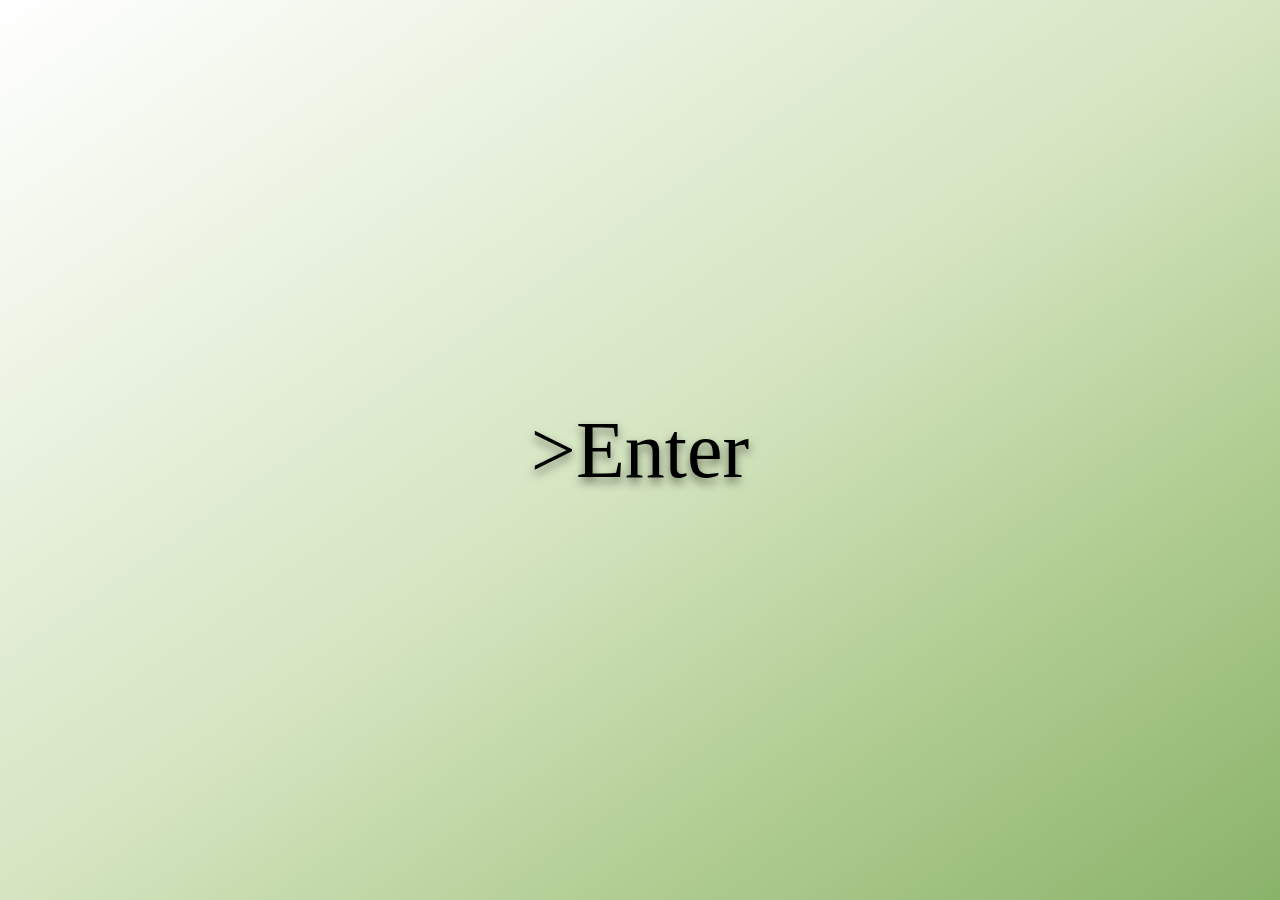
<file: index.html>
<!DOCTYPE html>
<html lang="en">
<head>
    <link rel="stylesheet" href="./introstyle_version_2.css">
    <script src="./recipe_java.js" defer></script>
    <meta charset="UTF-8">
    <meta name="viewport" content="width=device-width, initial-scale=1.0">
    <title>Homepage</title>
</head>
<body>
    <div class="background"></div>
    <div class="bubbles"></div>
    <button id="enter_button">>Enter</button>
    <div class="post_button" style="display:none">

        <h1 id="main_heading">Sam's Favourite Recipes Book</h1>
        <p id="text_intro"><em>Below, you will find the links to some of the quick, cheap and easy meals that I have lived on as a graduate starting out in London!</em></p>
        <p id="welcome_message"><em>I hope you enjoy!!</em></p>

        <div class ="recipe_links" style="width: 225px;" >
            <span><img src="./assets/final_chickpea_curry.jpeg" alt="final_chickpea_curry" height="150" width="225" ><br/>
            <strong><a href="recipe_sites/chickpea_curry_site.html" target="_blank" rel="noopener noreferrer">South East Asian Inspired Chickpea Curry</a></strong>
            <!-- https://www.hellofresh.co.uk/recipes/south-east-asian-inspired-chickpea-curry-61ed50035f167e55f0380335 --></span>
            <span><img src="./assets/final_thai_pork.jpeg" alt="final_thai_pork" height="150" width="225"><br/>
            <strong><a href="recipe_sites/thai_pork_site.html" target="_blank" rel="noopener noreferrer">Thai Style Pork Rice Bowl</a> </strong>
            <!-- https://www.hellofresh.co.uk/recipes/thai-style-pork-rice-bowl-5feb63f527c560013957dd24 --></span>
            <span><img src="./assets/final_veg_kottu.jpg" alt="final_veg_kothu" height="150" width="225"><br/>
            <strong><a href="recipe_sites/veg_kottu_site.html" target="_blank" rel="noopener noreferrer">Vegetarian Kothu</a> </strong>
            <!-- https://www.allrecipes.com/recipe/254740/vegetable-kottu-roti/ --></span>
        </div>
    </div>
</body>
</html>
</file>
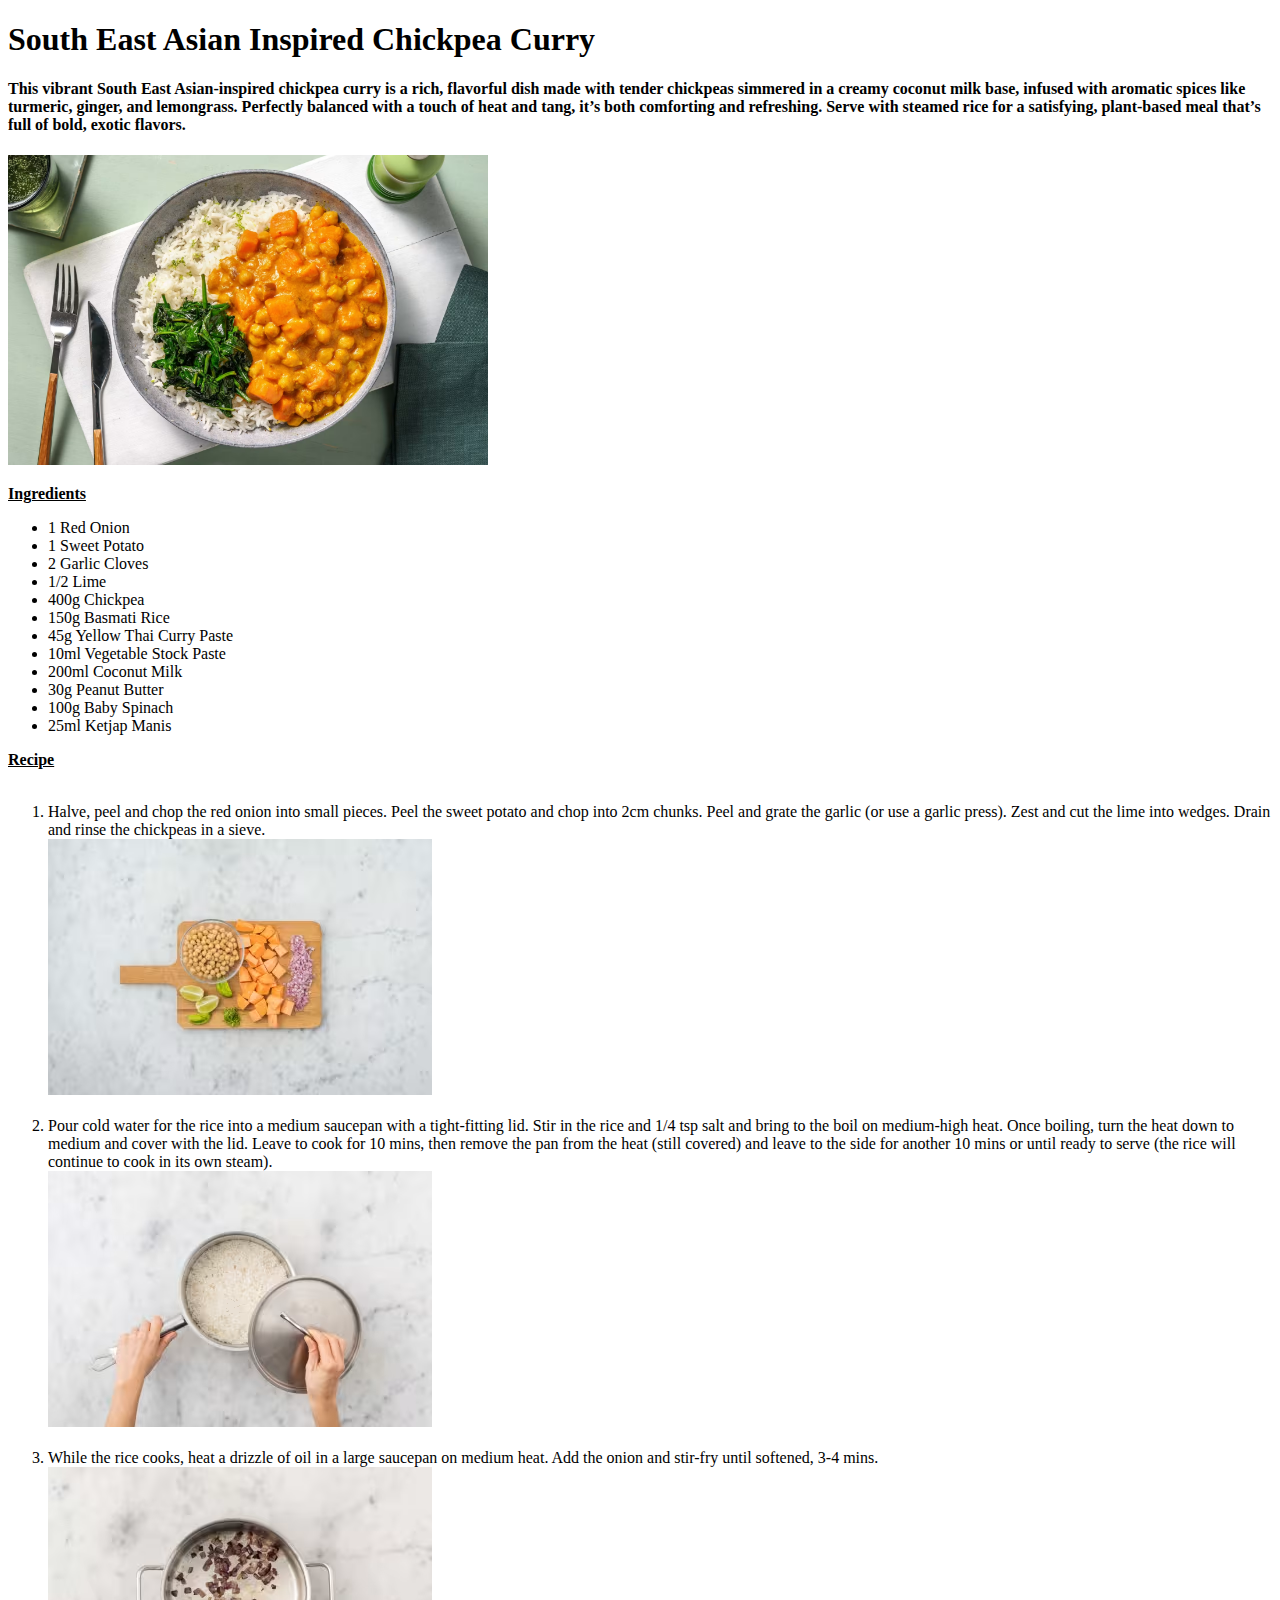
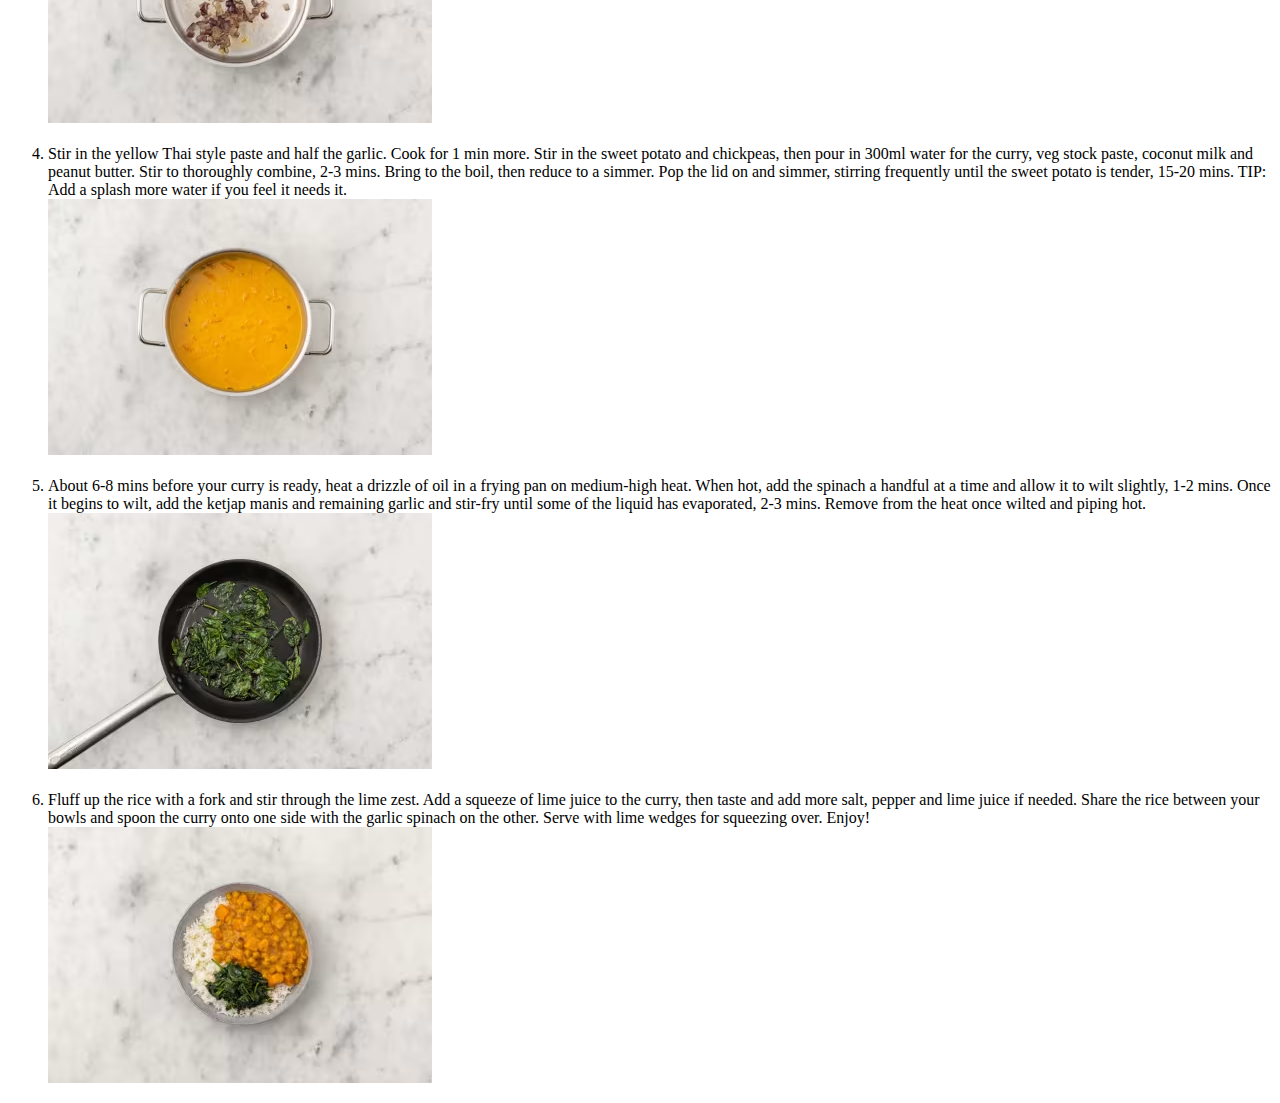
<file: recipe_sites/chickpea_curry.html>
<!DOCTYPE html>
<html lang="en">
<head>
    <meta charset="UTF-8">
    <meta name="viewport" content="width=device-width, initial-scale=1.0">
    <title>South East Asian Inspired Chickpea Curry</title>
</head>
<body>
    <p><h1>South East Asian Inspired Chickpea Curry</h1></p>
    <p><h4>This vibrant South East Asian-inspired chickpea curry is a rich, flavorful dish made with tender chickpeas simmered in a creamy coconut milk base, infused with aromatic spices like turmeric, ginger, and lemongrass. Perfectly balanced with a touch of heat and tang, it’s both comforting and refreshing. Serve with steamed rice for a satisfying, plant-based meal that’s full of bold, exotic flavors.</h4></p>

    <img src="../assets/final_chickpea_curry.jpeg" alt="final_chickpea_curry" height="310" width="480">


    <!-- Ingredients list -->
    <p><u><strong>Ingredients</strong></u></p>
    <ul>
        <li>1 Red Onion</li>
        <li>1 Sweet Potato</li>
        <li>2 Garlic Cloves</li>
        <li>1/2 Lime</li>
        <li>400g Chickpea</li>
        <li>150g Basmati Rice</li>
        <li>45g Yellow Thai Curry Paste</li>
        <li>10ml Vegetable Stock Paste</li>
        <li>200ml Coconut Milk</li>
        <li>30g Peanut Butter</li>
        <li>100g Baby Spinach</li>
        <li>25ml Ketjap Manis</li>
    </ul>

    <!-- Recipe steps -->
    <p><u><strong>Recipe</strong></u></p>

    <ol>
        <br><li>Halve, peel and chop the red onion into small pieces. Peel the sweet potato and chop into 2cm chunks. Peel and grate the garlic (or use a garlic press). Zest and cut the lime into wedges. Drain and rinse the chickpeas in a sieve.</li>
        <img src="../assets/chickpea_curry_step_1.jpeg" alt="Chickpea Step 1"></br>
        <br><li>Pour cold water for the rice into a medium saucepan with a tight-fitting lid. Stir in the rice and 1/4 tsp salt and bring to the boil on medium-high heat. Once boiling, turn the heat down to medium and cover with the lid. Leave to cook for 10 mins, then remove the pan from the heat (still covered) and leave to the side for another 10 mins or until ready to serve (the rice will continue to cook in its own steam).</li>
        <img src="../assets/chickpea_curry_step_2.jpeg" alt="Chickpea Step 2"></br>
        <br><li>While the rice cooks, heat a drizzle of oil in a large saucepan on medium heat. Add the onion and stir-fry until softened, 3-4 mins.</li>
        <img src="../assets/chickpea_curry_step_3.jpeg" alt="Chickpea Step 3"></br>
        <br><li>Stir in the yellow Thai style paste and half the garlic. Cook for 1 min more. Stir in the sweet potato and chickpeas, then pour in 300ml water for the curry, veg stock paste, coconut milk and peanut butter. Stir to thoroughly combine, 2-3 mins. Bring to the boil, then reduce to a simmer. Pop the lid on and simmer, stirring frequently until the sweet potato is tender, 15-20 mins. TIP: Add a splash more water if you feel it needs it.</li>
        <img src="../assets/chickpea_curry_step_4.jpeg" alt="Chickpea Step 4"></br>
        <br><li>About 6-8 mins before your curry is ready, heat a drizzle of oil in a frying pan on medium-high heat. When hot, add the spinach a handful at a time and allow it to wilt slightly, 1-2 mins. Once it begins to wilt, add the ketjap manis and remaining garlic and stir-fry until some of the liquid has evaporated, 2-3 mins. Remove from the heat once wilted and piping hot.</li>
        <img src="../assets/chickpea_curry_step_5.jpeg" alt="Chickpea Step 5"></br>
        <br><li>Fluff up the rice with a fork and stir through the lime zest. Add a squeeze of lime juice to the curry, then taste and add more salt, pepper and lime juice if needed. Share the rice between your bowls and spoon the curry onto one side with the garlic spinach on the other. Serve with lime wedges for squeezing over. Enjoy!</li>
        <img src="../assets/chickpea_curry_step_6.jpeg" alt="Chickpea Step 6"></br>
    </ol>

</body>
</html>
</file>
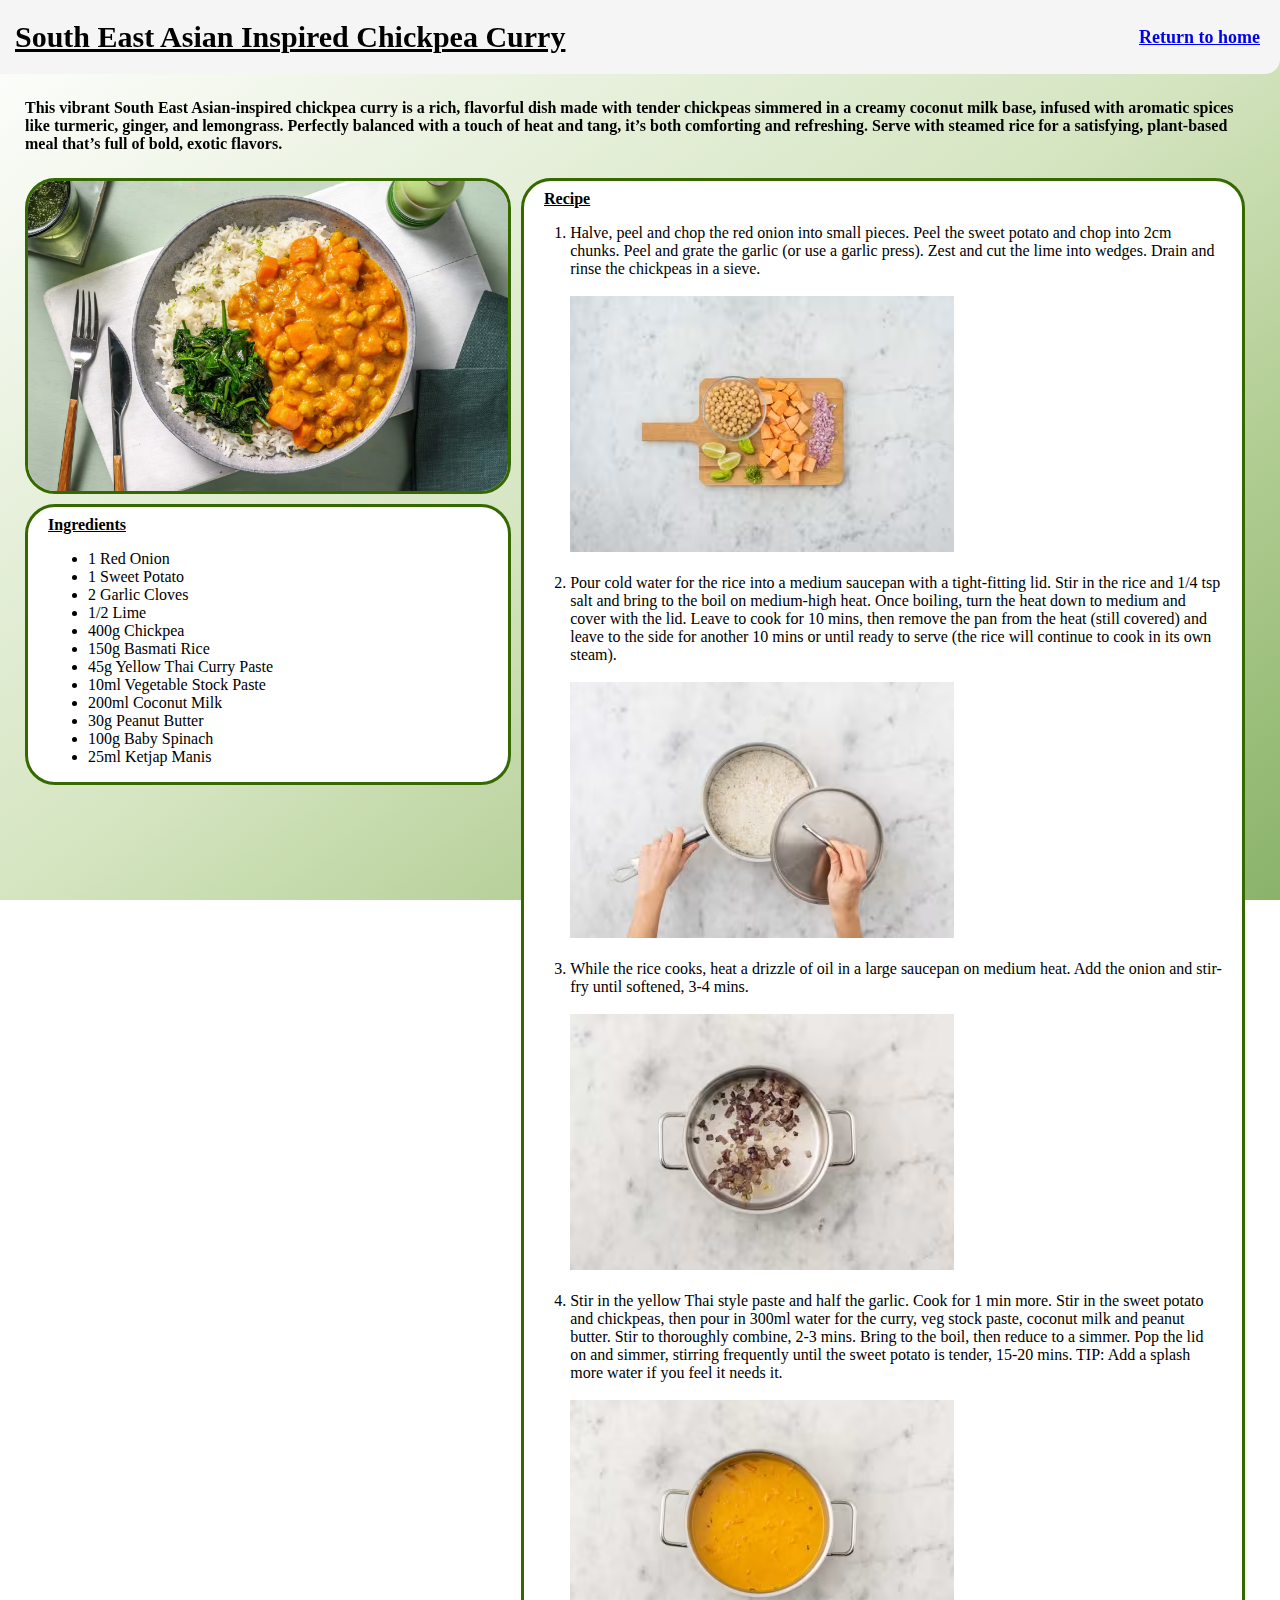
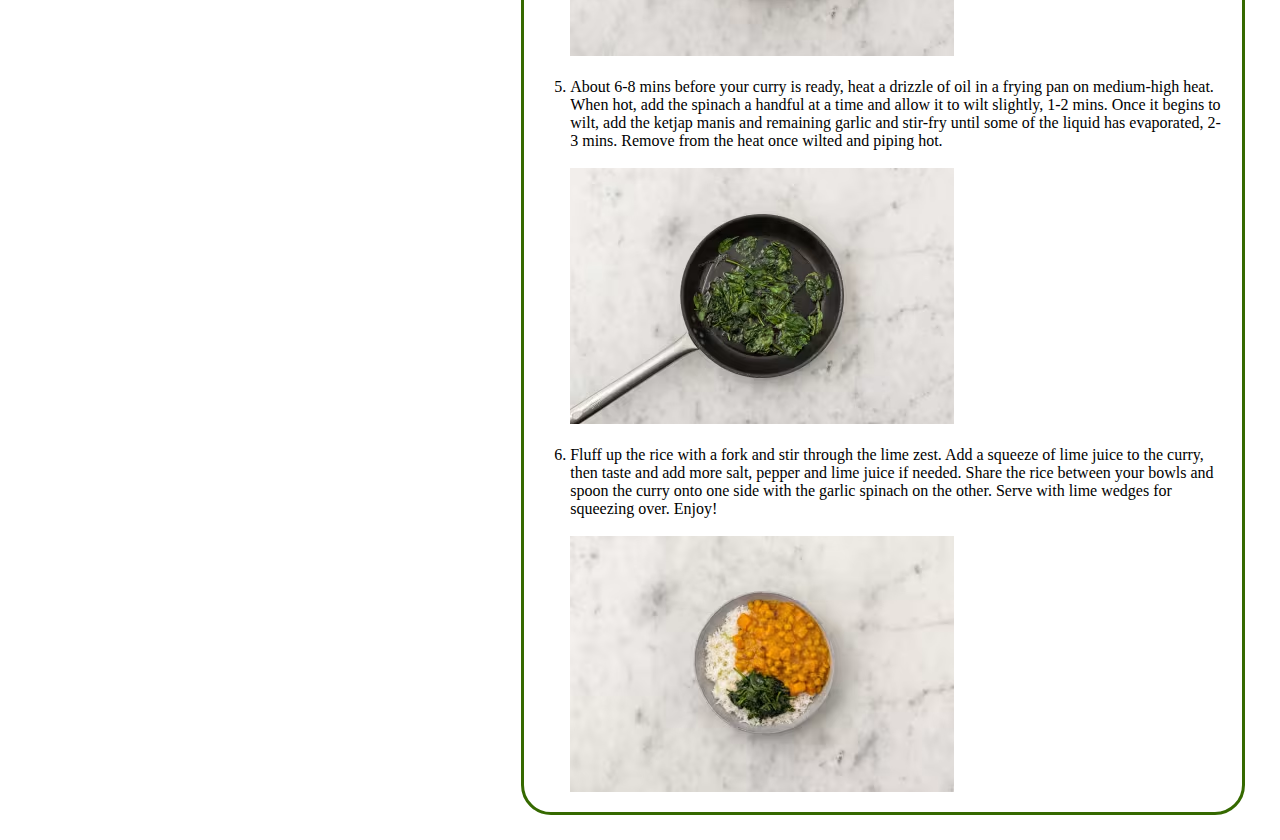
<file: recipe_sites/chickpea_curry_site.html>
<!DOCTYPE html>
<html lang="en">
<head>
    <link rel="stylesheet" href="../introstyle.css">
    <script src="../recipe_java.js"></script>
    <meta charset="UTF-8">
    <meta name="viewport" content="width=device-width, initial-scale=1.0">
    <title>South East Asian Inspired Chickpea Curry</title>
</head>
<body>
 
    <div class="background"></div>    
 
    <div class="main_recipe_title">
        <span>South East Asian Inspired Chickpea Curry</span>
        <a id="home_button" href="../index.html" target="_blank" rel="noopener noreferrer">Return to home</a>
    </div>

    <h4 style="margin: 25px;">This vibrant South East Asian-inspired chickpea curry is a rich, flavorful dish made with tender chickpeas simmered in a creamy coconut milk base, infused with aromatic spices like turmeric, ginger, and lemongrass. Perfectly balanced with a touch of heat and tang, it’s both comforting and refreshing. Serve with steamed rice for a satisfying, plant-based meal that’s full of bold, exotic flavors.</h4>

    <div class="main_body">
        <div class="left_column">
        <img id="final_photo" src="../assets/final_chickpea_curry.jpeg" alt="final_chickpea_curry">

        <!-- Ingredients list -->
        <div class="ingredients_list">
                <span><u><strong>Ingredients</strong></u></span>
                <ul>
                    <li>1 Red Onion</li>
                    <li>1 Sweet Potato</li>
                    <li>2 Garlic Cloves</li>
                    <li>1/2 Lime</li>
                    <li>400g Chickpea</li>
                    <li>150g Basmati Rice</li>
                    <li>45g Yellow Thai Curry Paste</li>
                    <li>10ml Vegetable Stock Paste</li>
                    <li>200ml Coconut Milk</li>
                    <li>30g Peanut Butter</li>
                    <li>100g Baby Spinach</li>
                    <li>25ml Ketjap Manis</li>
                </ul>
            </div>
        </div>
        
        <!-- Recipe steps -->
        <div class="recipe_steps">
            <span style="text-decoration-line: underline; font-weight: bold;">Recipe</span>

            <ol>
                <br><li>Halve, peel and chop the red onion into small pieces. Peel the sweet potato and chop into 2cm chunks. Peel and grate the garlic (or use a garlic press). Zest and cut the lime into wedges. Drain and rinse the chickpeas in a sieve.
                <br><br><img src="../assets/chickpea_curry_step_1.jpeg" alt="Chickpea Step 1"></li>
                <br><li>Pour cold water for the rice into a medium saucepan with a tight-fitting lid. Stir in the rice and 1/4 tsp salt and bring to the boil on medium-high heat. Once boiling, turn the heat down to medium and cover with the lid. Leave to cook for 10 mins, then remove the pan from the heat (still covered) and leave to the side for another 10 mins or until ready to serve (the rice will continue to cook in its own steam).
                <br><br><img src="../assets/chickpea_curry_step_2.jpeg" alt="Chickpea Step 2"></li>
                <br><li>While the rice cooks, heat a drizzle of oil in a large saucepan on medium heat. Add the onion and stir-fry until softened, 3-4 mins.
                <br><br><img src="../assets/chickpea_curry_step_3.jpeg" alt="Chickpea Step 3"></li>
                <br><li>Stir in the yellow Thai style paste and half the garlic. Cook for 1 min more. Stir in the sweet potato and chickpeas, then pour in 300ml water for the curry, veg stock paste, coconut milk and peanut butter. Stir to thoroughly combine, 2-3 mins. Bring to the boil, then reduce to a simmer. Pop the lid on and simmer, stirring frequently until the sweet potato is tender, 15-20 mins. TIP: Add a splash more water if you feel it needs it.
                <br><br><img src="../assets/chickpea_curry_step_4.jpeg" alt="Chickpea Step 4"></li>
                <br><li>About 6-8 mins before your curry is ready, heat a drizzle of oil in a frying pan on medium-high heat. When hot, add the spinach a handful at a time and allow it to wilt slightly, 1-2 mins. Once it begins to wilt, add the ketjap manis and remaining garlic and stir-fry until some of the liquid has evaporated, 2-3 mins. Remove from the heat once wilted and piping hot.
                <br><br><img src="../assets/chickpea_curry_step_5.jpeg" alt="Chickpea Step 5"></li>
                <br><li>Fluff up the rice with a fork and stir through the lime zest. Add a squeeze of lime juice to the curry, then taste and add more salt, pepper and lime juice if needed. Share the rice between your bowls and spoon the curry onto one side with the garlic spinach on the other. Serve with lime wedges for squeezing over. Enjoy!
                <br><br><img src="../assets/chickpea_curry_step_6.jpeg" alt="Chickpea Step 6"></li>
            </ol>
        </div>



</div>
</body>
</html>
</file>
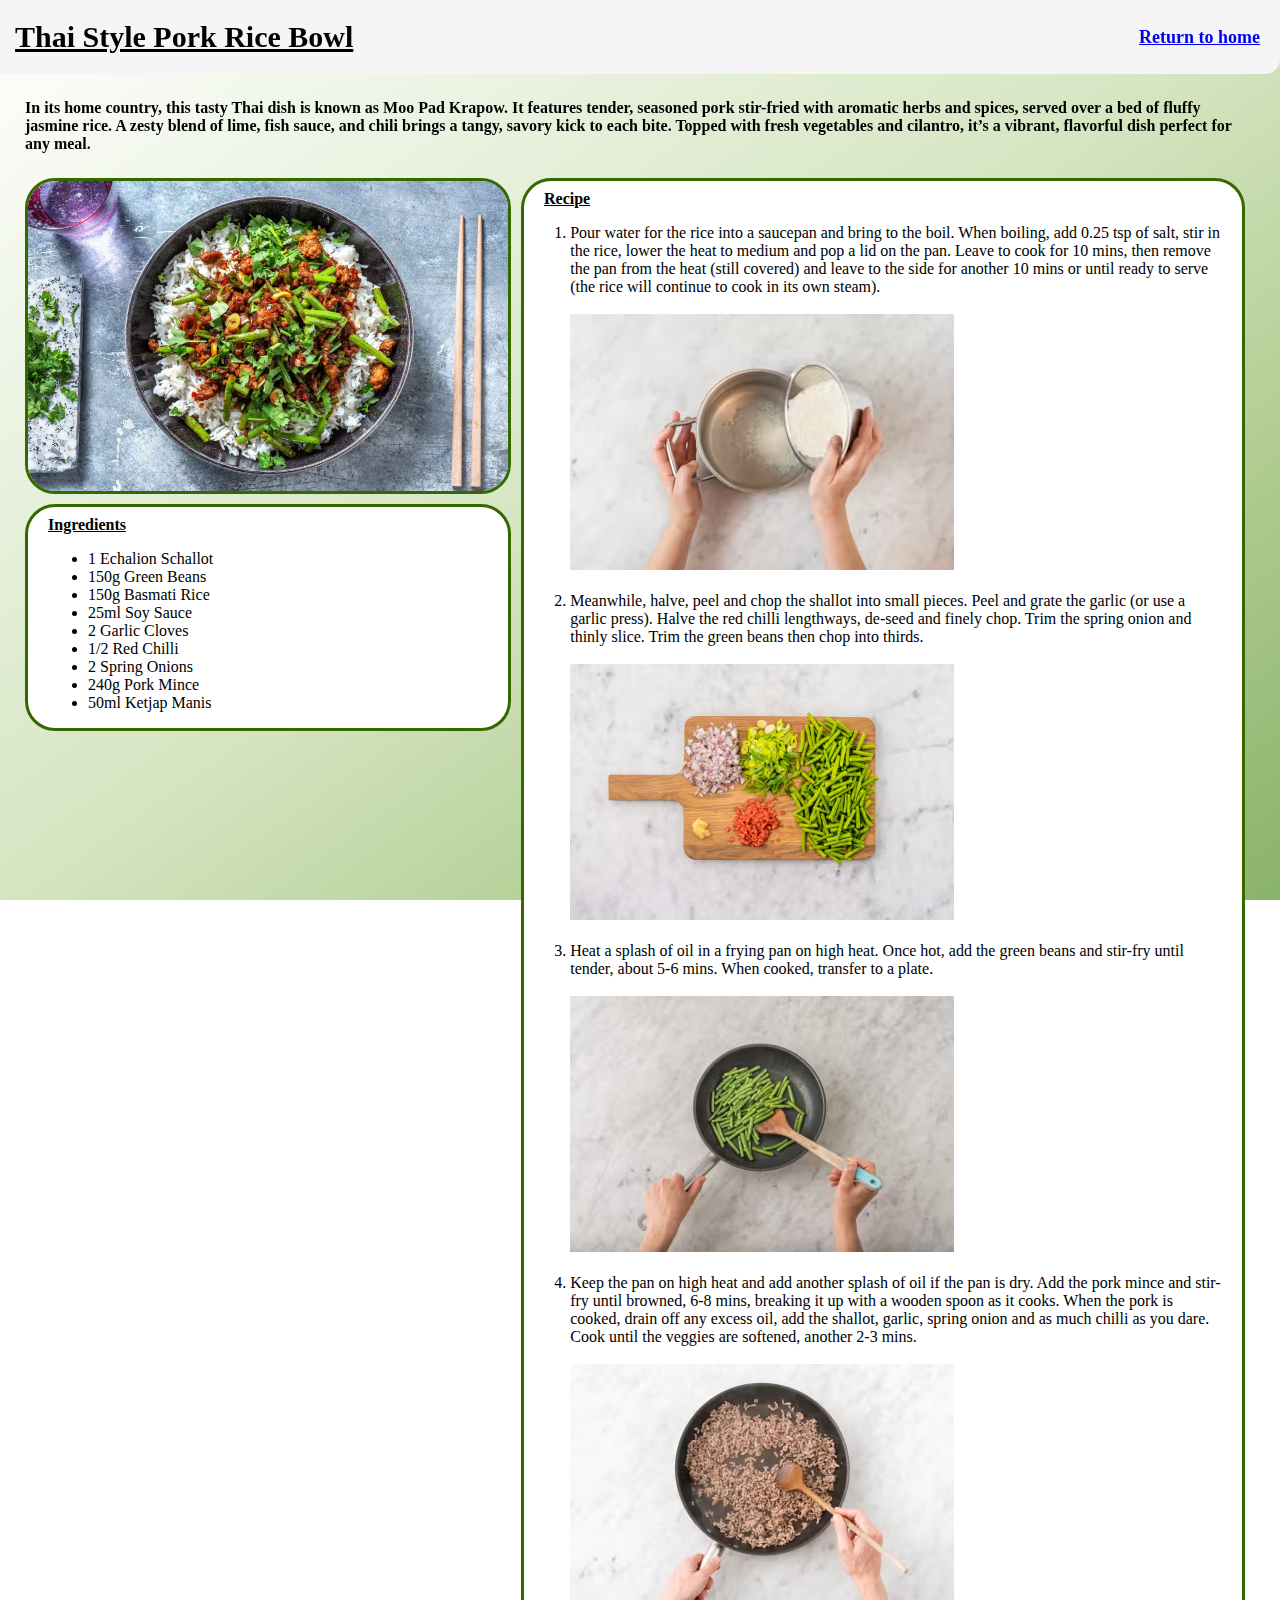
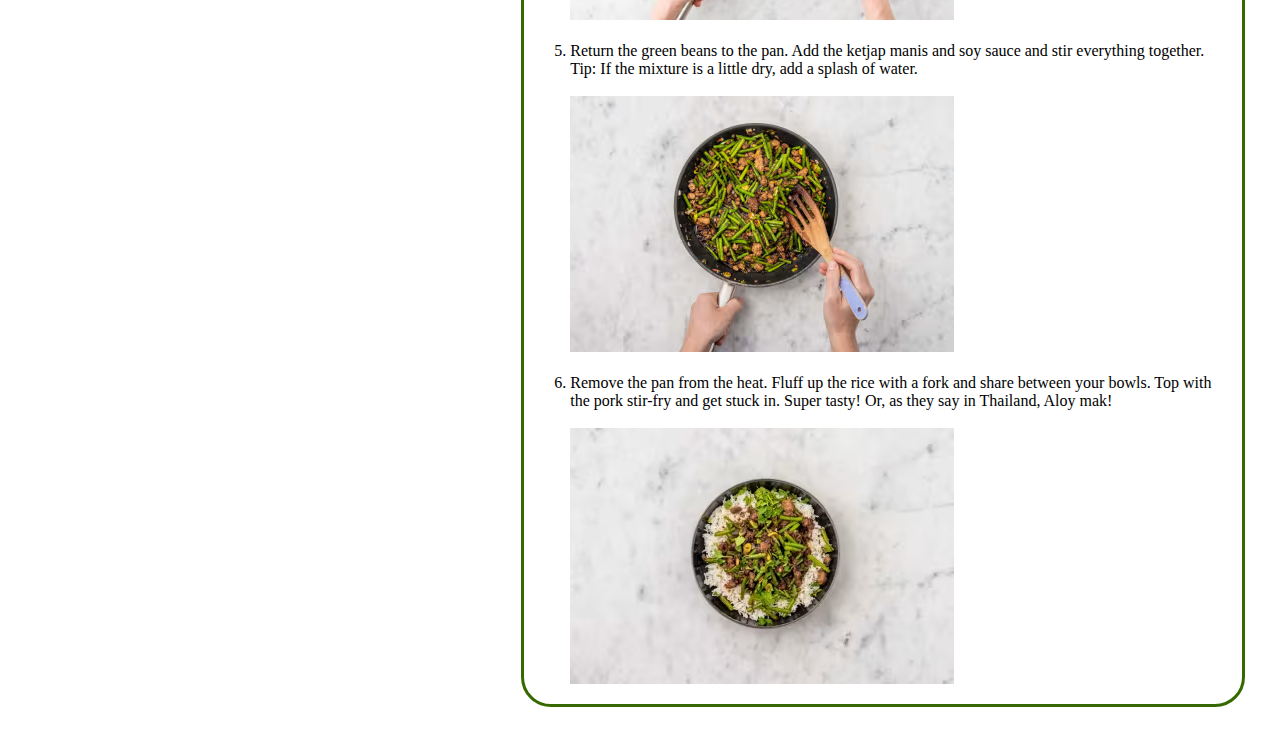
<file: recipe_sites/thai_pork_site.html>
<!DOCTYPE html>
<html lang="en">
<head>
    <link rel="stylesheet" href="../introstyle.css">
    <script src="../recipe_java.js"></script>
    <meta charset="UTF-8">
    <meta name="viewport" content="width=device-width, initial-scale=1.0">
    <title>Thai Style Pork Rice Bowl</title>
</head>
<body>
    
    <div class="background"></div>

    <div class="main_recipe_title">
        <span>Thai Style Pork Rice Bowl</span>
        <a id="home_button" href="../index.html" target="_blank" rel="noopener noreferrer">Return to home</a>
    </div>
    
    <h4 style="margin: 25px;">In its home country, this tasty Thai dish is known as Moo Pad Krapow. It features tender, seasoned pork stir-fried with aromatic herbs and spices, served over a bed of fluffy jasmine rice. A zesty blend of lime, fish sauce, and chili brings a tangy, savory kick to each bite. Topped with fresh vegetables and cilantro, it’s a vibrant, flavorful dish perfect for any meal.</h4>

    <div class="main_body">
        <div class="left_column">    
            <img id="final_photo" src="../assets/final_thai_pork.jpeg" alt="final_thai_pork" height="310" width="480">


            <!-- Ingredients list -->
            <div class="ingredients_list">
                <span><u><strong>Ingredients</strong></u></span>
                <ul>
                    <li>1 Echalion Schallot</li>
                    <li>150g Green Beans</li>
                    <li>150g Basmati Rice</li>
                    <li>25ml Soy Sauce</li>
                    <li>2 Garlic Cloves</li>
                    <li>1/2 Red Chilli</li>
                    <li>2 Spring Onions</li>
                    <li>240g Pork Mince</li>
                    <li>50ml Ketjap Manis</li>
                </ul>
            </div>
        </div>

        <!-- Recipe steps -->
        <div class="recipe_steps">
            <span style="text-decoration-line: underline; font-weight: bold;">Recipe</span>

        <ol>
            <br><li>Pour water for the rice into a saucepan and bring to the boil. When boiling, add 0.25 tsp of salt, stir in the rice, lower the heat to medium and pop a lid on the pan. Leave to cook for 10 mins, then remove the pan from the heat (still covered) and leave to the side for another 10 mins or until ready to serve (the rice will continue to cook in its own steam).
            <br><br><img src="../assets/thai_pork_step_1.jpeg" alt="Thai Pork Step 1"></li>
            <br><li>Meanwhile, halve, peel and chop the shallot into small pieces. Peel and grate the garlic (or use a garlic press). Halve the red chilli lengthways, de-seed and finely chop. Trim the spring onion and thinly slice. Trim the green beans then chop into thirds.
            <br><br><img src="../assets/thai_pork_step_2.jpeg" alt="Thai Pork Step 2"></li>
            <br><li>Heat a splash of oil in a frying pan on high heat. Once hot, add the green beans and stir-fry until tender, about 5-6 mins. When cooked, transfer to a plate.
            <br><br><img src="../assets/thai_pork_step_3.jpeg" alt="Thai Pork Step 3"></li>
            <br><li>Keep the pan on high heat and add another splash of oil if the pan is dry. Add the pork mince and stir-fry until browned, 6-8 mins, breaking it up with a wooden spoon as it cooks. When the pork is cooked, drain off any excess oil, add the shallot, garlic, spring onion and as much chilli as you dare. Cook until the veggies are softened, another 2-3 mins.
            <br><br><img src="../assets/thai_pork_step_4.jpeg" alt="Thai Pork Step 4"></li>
            <br><li>Return the green beans to the pan. Add the ketjap manis and soy sauce and stir everything together. Tip: If the mixture is a little dry, add a splash of water.
            <br><br><img src="../assets/thai_pork_step_5.jpeg" alt="Thai Pork Step 5"></li>
            <br><li>Remove the pan from the heat. Fluff up the rice with a fork and share between your bowls. Top with the pork stir-fry and get stuck in. Super tasty! Or, as they say in Thailand, Aloy mak!
            <br><br><img src="../assets/thai_pork_step_6.jpeg" alt="Thai Pork Step 6"></li>
        </ol>
    </div>

</body>
</html>
</file>
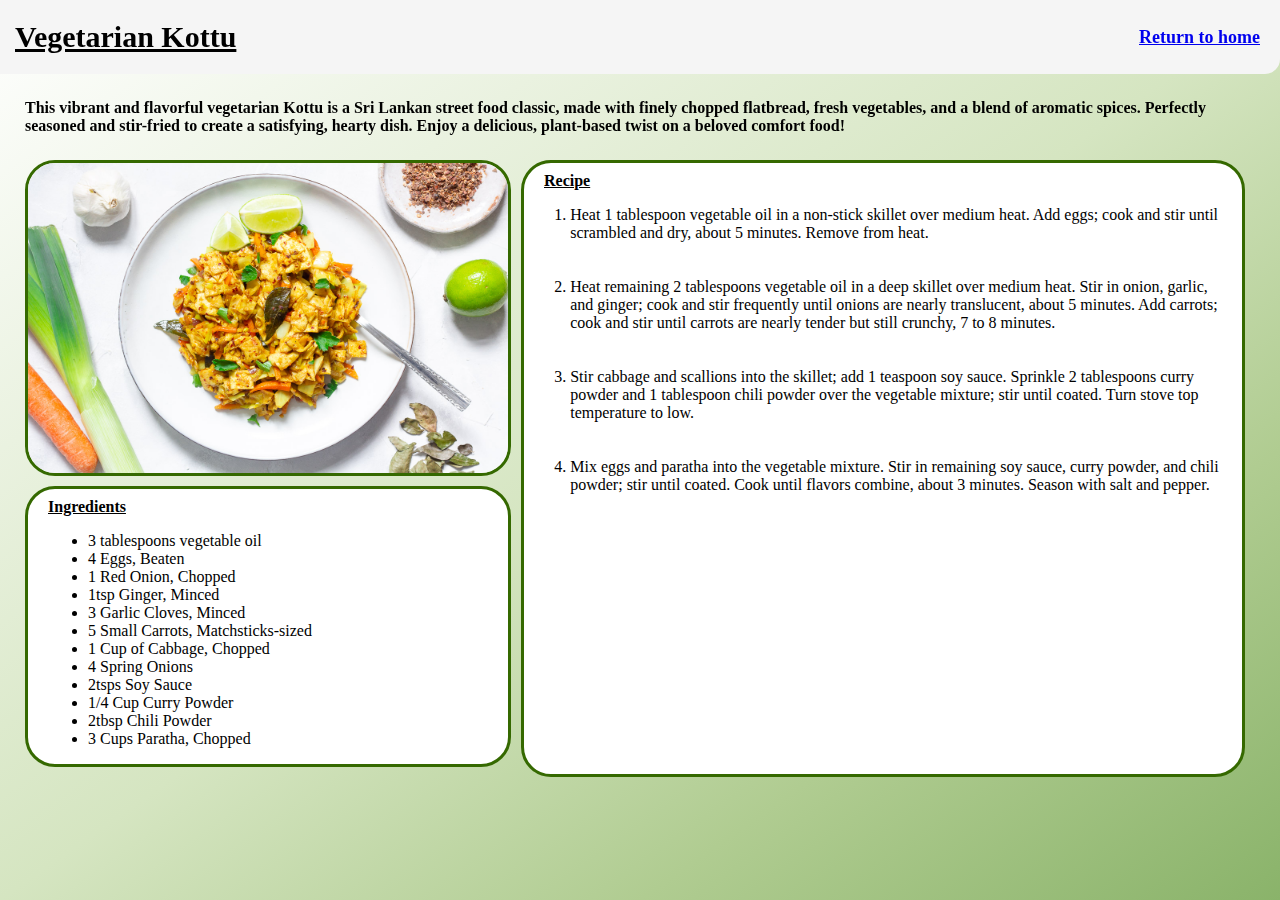
<file: recipe_sites/veg_kottu_site.html>
<!DOCTYPE html>
<html lang="en">
<head>
    <link rel="stylesheet" href="../introstyle.css">
    <script src="../recipe_java.js"></script>
    <meta charset="UTF-8">
    <meta name="viewport" content="width=device-width, initial-scale=1.0">
    <title>Vegetarian Kottu</title>
</head>
<body>

    <div class="background"></div>    

    <div class="main_recipe_title">
        <span>Vegetarian Kottu</span>
        <a id="home_button" href="../index.html" target="_blank" rel="noopener noreferrer">Return to home</a>
    </div>

    <h4 style="margin: 25px;">This vibrant and flavorful vegetarian Kottu is a Sri Lankan street food classic, made with finely chopped flatbread, fresh vegetables, and a blend of aromatic spices. Perfectly seasoned and stir-fried to create a satisfying, hearty dish. Enjoy a delicious, plant-based twist on a beloved comfort food!</h4>

    <div class="main_body">
        <div class="left_column">
            <img id="final_photo" src="../assets/final_veg_kottu.jpg" alt="final_veg_kottu" height="310" width="480">

            <!-- Ingredients list -->
            <div class="ingredients_list">
                <span><u><strong>Ingredients</strong></u></span>
                <ul>
                    <li>3 tablespoons vegetable oil</li>
                    <li>4 Eggs, Beaten</li>
                    <li>1 Red Onion, Chopped</li>
                    <li>1tsp Ginger, Minced</li>
                    <li>3 Garlic Cloves, Minced</li>
                    <li>5 Small Carrots, Matchsticks-sized</li>
                    <li>1 Cup of Cabbage, Chopped</li>
                    <li>4 Spring Onions</li>
                    <li>2tsps Soy Sauce</li>
                    <li>1/4 Cup Curry Powder</li>
                    <li>2tbsp Chili Powder</li>
                    <li>3 Cups Paratha, Chopped</li>
                </ul>
            </div>
        </div>

    <!-- Recipe steps -->
        <div class="recipe_steps">
            <span style="text-decoration-line: underline; font-weight: bold;">Recipe</span>

    <ol>
        <br><li>Heat 1 tablespoon vegetable oil in a non-stick skillet over medium heat. Add eggs; cook and stir until scrambled and dry, about 5 minutes. Remove from heat. </li><br>
        <br><li>Heat remaining 2 tablespoons vegetable oil in a deep skillet over medium heat. Stir in onion, garlic, and ginger; cook and stir frequently until onions are nearly translucent, about 5 minutes. Add carrots; cook and stir until carrots are nearly tender but still crunchy, 7 to 8 minutes.</li><br>
        <br><li>Stir cabbage and scallions into the skillet; add 1 teaspoon soy sauce. Sprinkle 2 tablespoons curry powder and 1 tablespoon chili powder over the vegetable mixture; stir until coated. Turn stove top temperature to low.</li><br>
        <br><li>Mix eggs and paratha into the vegetable mixture. Stir in remaining soy sauce, curry powder, and chili powder; stir until coated. Cook until flavors combine, about 3 minutes. Season with salt and pepper.</li><br>
    </ol>
    </div>

</body>
</html>
</file>
<file: introstyle_version_2.css>
body {
    height: 100vh;
    margin: 0;
    justify-content: center;
    display: flex;
}

.background {
    margin: 0px;
    padding: 0px;
    position: fixed;
    z-index: -1;
    top: 0;
    left: 0;    
    width: 100%;
    height: 100%;
    background: linear-gradient(to bottom right, #ffffff, #eaf2e0, #d5e5c1, #b0cc91, #8ab36a, #5d8d2f, #356900);
    background-size: 150% 150%;
    animation: pulsingBackground 10s steps(10000)infinite;
}

/* Enter Button Section */
#enter_button {
    height: auto;   
    width: auto;
    font-size: 500%;
    color: rgb(0, 0, 0);
    font-family: 'Lucida Console',Garamond;
    text-shadow: 0px 5px 10px rgb(0,0,0,0.5);
    border: 0;
    background: none;
    display: flex;
    height: 100%;
    justify-content: center;
    align-items: center;
    cursor:pointer;
    transition: transform 0.3s ease, color 0.6s ease;
}

#enter_button:hover {
    color: #00000078;
    transform: scale(1.08);
    text-shadow: 0 7px 15px rgba(0, 0, 0, 0.8);
    transition: transform 0.6s ease, color 0.6s ease;
}

#enter_button.animate_enter_button {
    text-shadow: 0 3px 7px rgba(0, 0, 0, 0.5);    
    animation: shrinkAndGrow 0.5s ease;
}

@keyframes shrinkAndGrow {
    0% {
        transform: scale(1);
    }
    50% {
        transform: scale(0.9);
        color: rgb(0, 0, 0);
    }
    100% {
        transform: scale(1);
        color: transparent;
        text-shadow: none;
    }
}

@keyframes pulsingBackground {
    0%, 100% { background-position: 0% 0%; }
    50% { background-position: 100% 100%; }
  }

/* Intro Context Animations */
.post_button {
    color: transparent;
    margin: 0px;
    height: auto;
    width: auto;
}

#main_heading.enter_screen {
    animation: fadeIn 1s ease-in forwards;
}

#text_intro.enter_screen {
    animation: fadeIn 1s ease-in forwards;
}

#welcome_message.enter_screen {
    animation: fadeIn 1s ease-in forwards;
}

@keyframes fadeIn {
    0% {
        color: transparent;
    }
    100% {
        color: black;
        transform-origin: top;
        transform: translateY(10px)
    }
}

/* Link Table Formatting */

.recipe_links {
    display: flex;url(recipe_sites/chickpea_curry_site.html)
    justify-content: space-evenly;
    gap: 20px;
    opacity: 0;
}

.recipe_links.img_enter_screen {
    animation: recipeLinksFadeIn 1s ease-in forwards;
}

@keyframes recipeLinksFadeIn {
    0% {
        opacity: 0;
    }
    100% {
    opacity: 1;
    transform: translateY(10px);
    }
}
</file>
<file: introstyle.css>
body {
    margin: 0px;
}

.background {
    margin: 0px;
    padding: 0px;
    position: fixed;
    z-index: -1;
    top: 0;
    left: 0;    
    width: 100%;
    height: 100%;
    background: linear-gradient(to bottom right, #ffffff, #eaf2e0, #d5e5c1, #b0cc91, #8ab36a, #5d8d2f, #356900);
    background-size: 150% 150%;
    animation: pulsingBackground 10s steps(10000)infinite;
}

@keyframes pulsingBackground {
    0%, 100% { background-position: 0% 0%; }
    50% { background-position: 100% 100%; }
  }

.main_recipe_title {
    background-color: whitesmoke;
    font-size: 30px;
    font-weight: bolder;
    margin: 0px;
    padding: 20px;
    height: auto;
    width: 100vw;
    display: flex;
    justify-content: space-between;
    align-items: center;
    padding-left: 15px;
    text-decoration-line: underline;
    box-sizing:border-box;
    border-bottom-right-radius: 15px;
}

#home_button {
    background-color: whitesmoke;
    font-size: 18px;
    width: 40vw;
    display: flex;
    justify-content: flex-end;
    align-items: center;
}

.main_body {
    margin: 25px;
    display: flex;
}

.left_column {
    display: flex;
    flex-direction: column;
    align-items: flex-start; 
}


#final_photo {
    border: 3px solid #356900;
    border-radius: 30px;
    height:310px;
    width:480px;
    display: flex;
    margin-right: 10px;
    margin-bottom: 10px;
}

.ingredients_list {
    background: white;
    border: 3px solid #356900;
    box-sizing: content-box;
    padding-top: 9px;
    padding-bottom: 0px;
    margin-bottom: 10px;
    padding-left: 20px;
    border-radius: 30px;
    height:auto;
    width:460px;
}

.recipe_steps {
    display: flex;
    flex-direction: row;
    background: white;
    border: 3px solid #356900;
    border-radius: 30px;
    padding-top: 9px;
    padding-left: 20px;
    width: 960px;
    margin-right: 10px;
    flex-direction: row;
}

.recipe_steps li {
    margin-left: -60px;
    margin-right: 20px;
}
</file>
